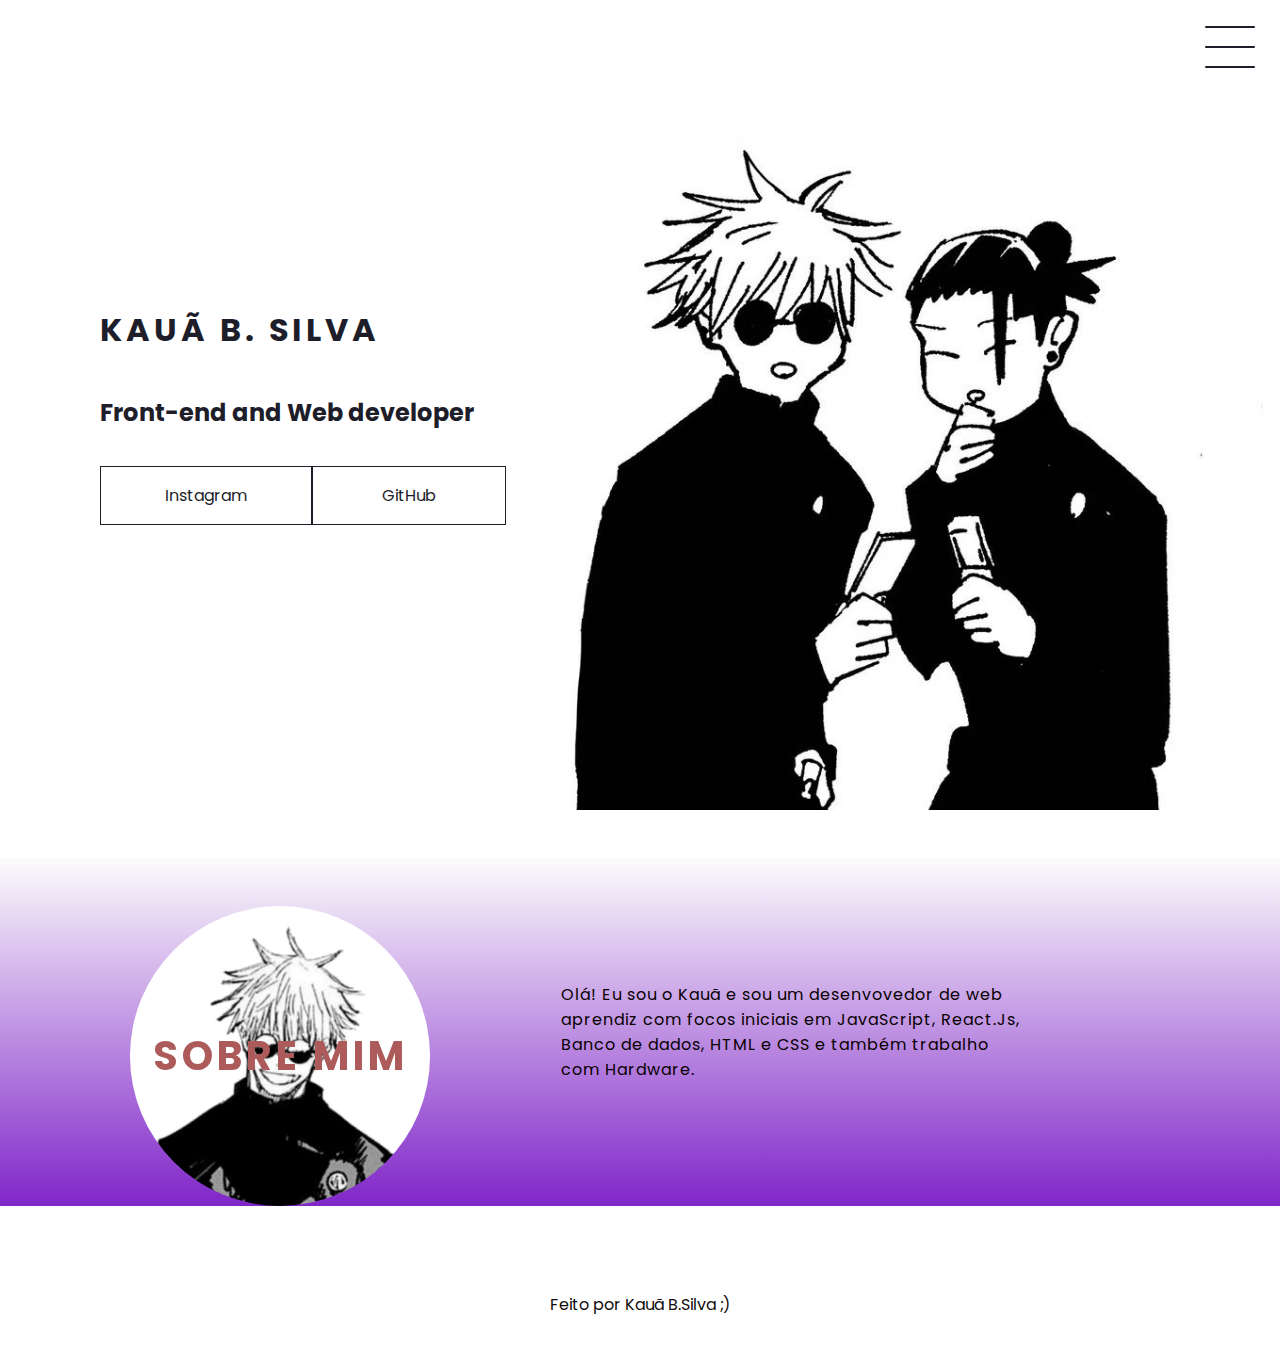
<file: pages/index.html>
<!DOCTYPE html>
<html lang="en">
<head>
    <meta charset="UTF-8">
    <meta name="viewport" content="width=device-width, initial-scale=1.0">
    <link rel="stylesheet" href="index.css">
    <title>Portfólio</title>
</head>
<body>
    <header class="header-container">
        <div class="header">
            <div class="checkbox-container">
                <div class="checkbox-wrapper">
                    <input type="checkbox" id="toggle">
                    <label class="checkbox" for="toggle">
                <div class="trace"></div>
                <div class="trace"></div>
                <div class="trace"></div>
                    </label>
                    <div class="menu"></div>
                    <nav class="menu-items">
                    <ul>
                    <li>
                        <a href="#">Home</a>
                    </li>
                    <li>
                        <a href="https://github.com/Kakazin-sama?tab=repositories">Projetos</a>
                    </li>
                    </ul>    
                </nav>
                </div>
            </div>
        </div>
        <h1>Kauã B. Silva</h1>
        <h2>Front-end and Web developer</h2>
        <div class="social-media">
            <a href="https://www.instagram.com/og.houdini/">Instagram</a>
            <a href="https://github.com/Kakazin-sama">GitHub</a>
        </div>
    </header>
    <main class="container">
        <div class="card-container">
            <div class="card">
                <div class="card-wrapper">
                    <h2>Sobre Mim</h2>
                    <p>Vem Ver!</p>
                </div>
            </div>
            <div class="card-text">
               Olá! Eu sou o Kauã e sou um desenvovedor de web aprendiz com focos iniciais em JavaScript, React.Js, Banco de dados, HTML e CSS e também trabalho com Hardware. 
            </div>
        </div>
    </main>
    <footer class="footer">
 Feito por Kauã B.Silva   ;)
    </footer>
</body>
</html>
</file>
<file: pages/index.css>
@import url('https://fonts.googleapis.com/css2?family=Poppins:wght@300;400;500;700&display=swap');

body{
    margin: 0;
    padding: 0;
    font-family: 'Poppins', sans-serif;
    color: #1e1e2a;
}

.header-container{
    height: 90vh;
    width: 136vw;
    background-color: #fffffff1;
    background-image: url('../src/assets/images/mano.jpg');
    background-repeat: no-repeat;
    background-position: center;
    background-size: contain;
    display: flex;
    flex-direction: column;
    justify-content: center;
    align-items: flex-start;
    box-sizing: border-box;
    padding: 0 100px;
   
}

h1{
    text-transform: uppercase;
    letter-spacing: 4px;
}

.social-media{
    margin-top: 1rem;
    display: flex;
}

.social-media a {
    text-decoration: none;
    color: #1e1e2a;
    padding:1rem 4rem;
    border: 1px solid #1e1e2a;
    min-width: 4rem; 
    display: flex;
    align-items: center;
    justify-content: center;
    transition: .5s ease-in-out;  
}

a:hover{
  background-image: linear-gradient(to right, rgb(27, 65, 231) , rgb(226, 17, 17));
  border-radius: 15px;
  padding: 5px;
}

.checkbox-container{
    display: flex;
    justify-content: center;
    align-items: center;
}

.checkbox {
    height: 100px;
    width: 100px;
    position: absolute;
    right: 0;
    top: 0;
    display: flex;
    justify-content: center;
    cursor: pointer;
    z-index: 9999;
    transition: 400ms ease-in-out 0s;
}

.checkbox .trace {
    width: 50px;
    height: 2px;
    background-color: #1e1e2a;
    position: absolute;
    border-radius: 4px;
    transition: 0.5s ease-in-out;
}

.checkbox .trace:nth-child(1) {
    top: 26px;
    transform: rotate(0);
}

.checkbox .trace:nth-child(2) {
    top: 46px;
    transform: rotate(0);
}

.checkbox .trace:nth-child(3) {
    top: 66px;
    transform: rotate(0);
}

#toggle{
    display: none;
}

.menu {
    position: absolute ;
    top: 28px;
    right: 30;
    background-color: transparent;
    height: 4px;
    width: 10px;
    border-radius: 50%;
    box-shadow: 0px 0px 0px 0px #ffffff;
    z-index: -1;
    transition: 400ms ease-in-out;
}

.menu-items {
    position: fixed;
    top: 0;
    right: 0;
    width: 100%;
    height: 100vh;
    display: flex;
    justify-content: center;
    align-items: center;
    z-index: 2;
    opacity: 0;
    visibility: hidden;
    transition: 400ms ease-in-out 0s;
}

.menu-items ul{
    list-style-type: none;
}

.menu-items ul li a{
    margin: 10px 0;
    color: #1e1e2a;
    text-decoration: none;
    text-transform: uppercase;
    letter-spacing: 4px;
    font-size: 40px;
}

#toggle:checked + .checkbox .trace:nth-child(1) {
    transform: rotate(45deg);
    top: 47px;
}

#toggle:checked + .checkbox .trace:nth-child(2) {
    transform:  trasnlate(-100px);
    visibility: hidden;
    opacity: 0;
}

#toggle:checked + .checkbox .trace:nth-child(3) {
    transform: rotate(-45deg);
    top: 48px;
}

#toggle:checked ~ .menu{
  box-shadow: 0px 0px 0px 70vmax #ffffff;
  z-index: 1;
}

#toggle:checked ~ .menu-items{
    visibility: visible;
    opacity: 1;
  }
  

.container {
    height: auto;
    width: 100%;
    display: flex;
    flex-direction: column;
    justify-content: space-evenly;
    margin: 3rem 0;
    background-image: linear-gradient(180deg, rgb(252, 252, 252), rgb(128, 38, 201));
}

.card-container {
    width: 90%;
    display: flex;
    justify-content: space-evenly;
    align-items: center;
}

.card{
    width: 300px;
    height: 300px;
    border-radius: 100%;
    margin: 3rem 0 0 0;
    display: flex;
    align-items: center;
    justify-content: center;
    background-color: #4b87d6;
    background-image: url('../src/assets/images/go.jpg');
    background-position: center;
    background-size: cover;
    background-repeat: no-repeat;
    filter: grayscale(0.5);
    color: #ec4949;
    cursor: pointer;
    transition: 0.5s ease-in-out;
}

.card-text{
    width: 40%;
    letter-spacing: 1px;
    color: rgb(7, 0, 0);
}

.card-wrapper{
    text-align: center;
    display: flex;
    flex-direction: column;
    justify-content: center;
    align-items: center;
    position: relative;
}

.card-wrapper::before {
    content:'';
    position: absolute;
    height: 100px;
    width: 100px;
    border-radius: 50%;
    display: block;
    border: 1px solid #ffffff;
    opacity: 0;
    transition: 0.5s ease-in-out;
}

.card-wrapper h2{
    font-size: 40px;
    text-transform: uppercase;
    letter-spacing: 4px;
    margin: 0;
    transform: 0.5s ease-in-out;
}

.card-wrapper p{
    font-size: 0;
    visibility: visible;
    opacity: 0;
    font-weight: bold;
    text-transform: uppercase;
    transition: 0.5s ease-in-out;
}

.card:hover{
    filter: unset;
}

.card:hover > .card-wrapper::before{
    height: 200px;
    width: 200px;
    opacity: 1;
}

.card:hover > .card-wrapper p{
    font-size: 14px;
    visibility: visible;
    opacity: 1;
}

.footer{
    color:#110d0d;
    justify-content: center;
    align-items: center;
    width: 100%;
    height: 100px;
    background-color: rgb(255, 255, 255);
    display: flex;
}
</file>
